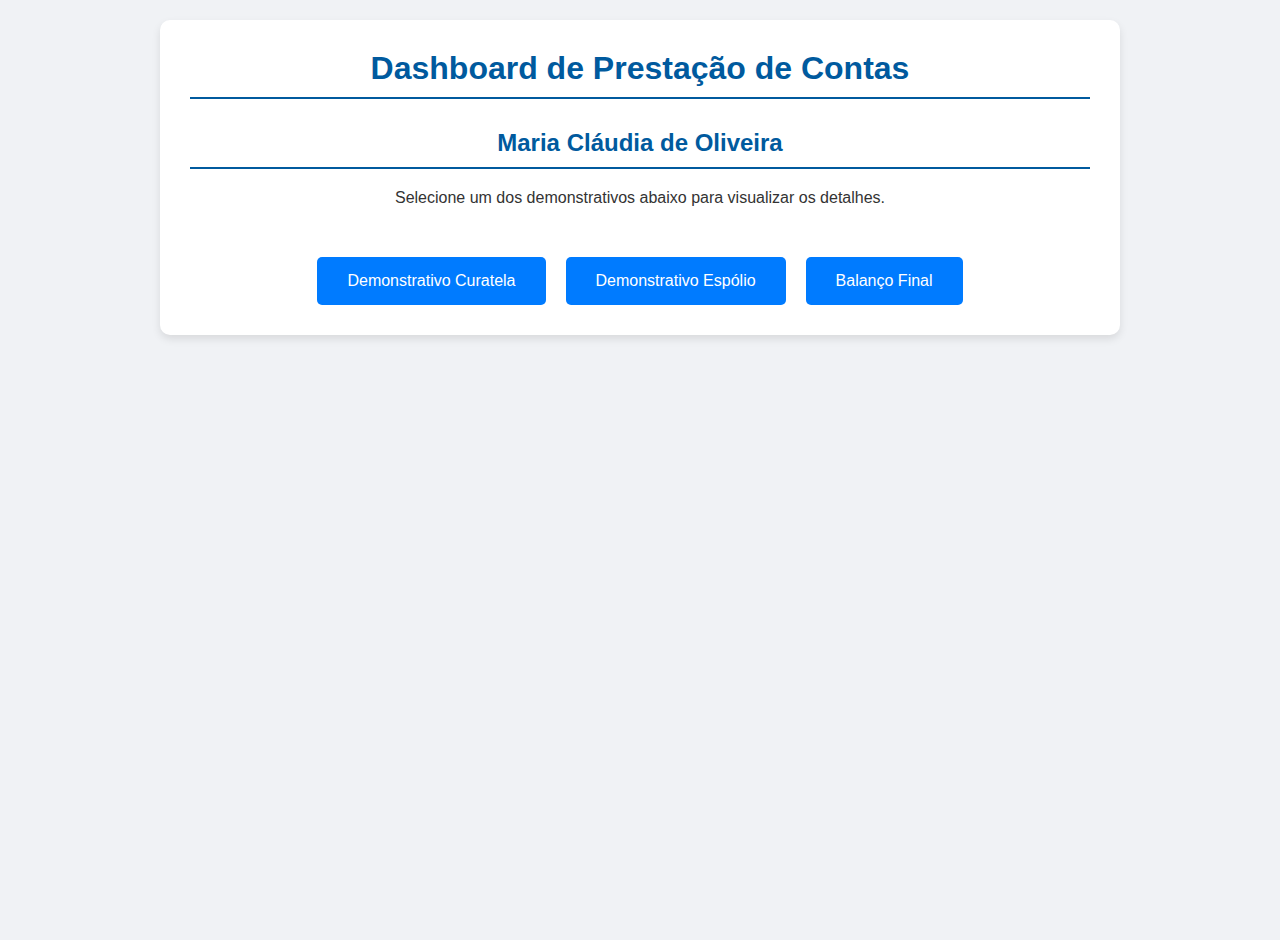
<file: index.html>
<!DOCTYPE html>
<html lang="pt-BR">
<head>
    <meta charset="UTF-8">
    <meta name="viewport" content="width=device-width, initial-scale=1.0">
    <title>Dashboard de Prestação de Contas</title>
    <link rel="stylesheet" href="style.css">
</head>
<body>
    <div class="container">
        <h1>Dashboard de Prestação de Contas</h1>
        <h2 style="text-align: center;">Maria Cláudia de Oliveira</h2>
        <p class="instruction-text">Selecione um dos demonstrativos abaixo para visualizar os detalhes.</p>
        <div class="dashboard-buttons">
            <a href="demonstrativo_curatela.html" class="btn">Demonstrativo Curatela</a>
            <a href="demonstrativo_espolio.html" class="btn">Demonstrativo Espólio</a>
            <a href="balanco_final.html" class="btn">Balanço Final</a>
        </div>
    </div>
</body>
</html>
</file>
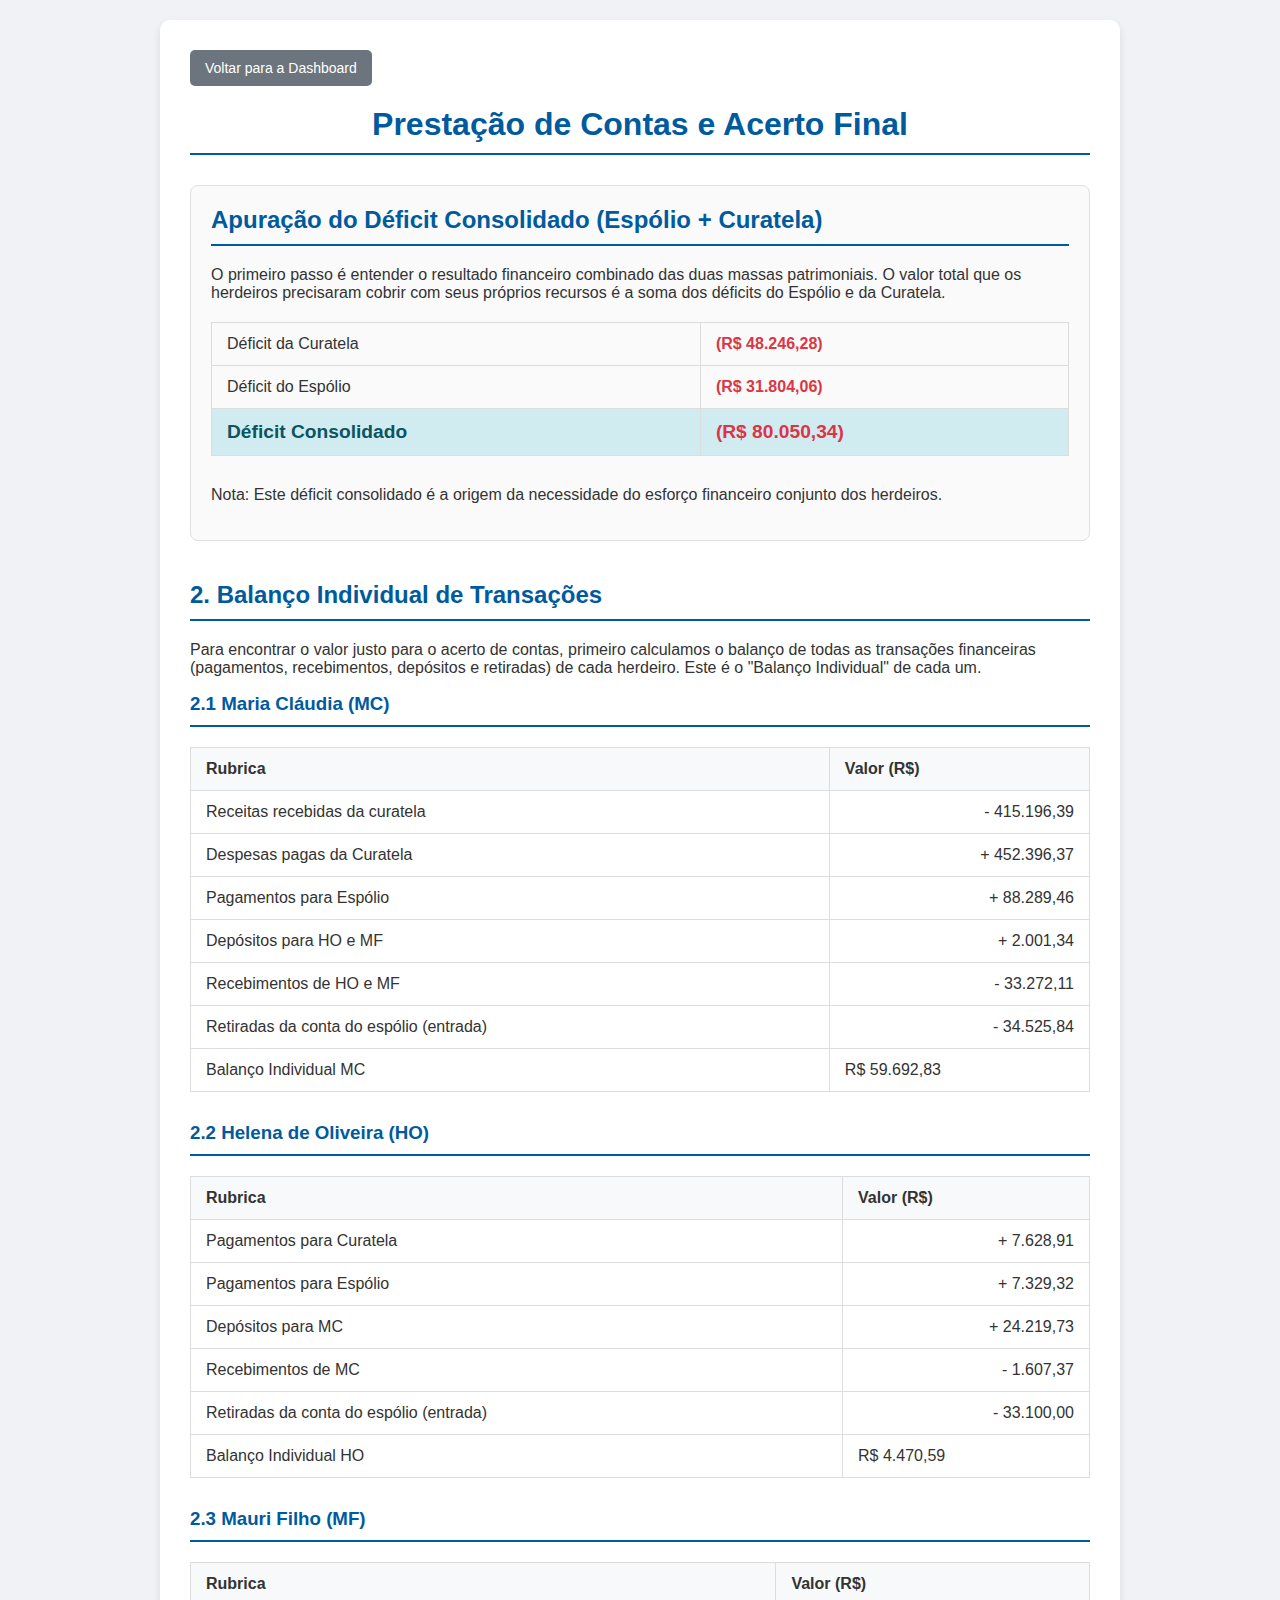
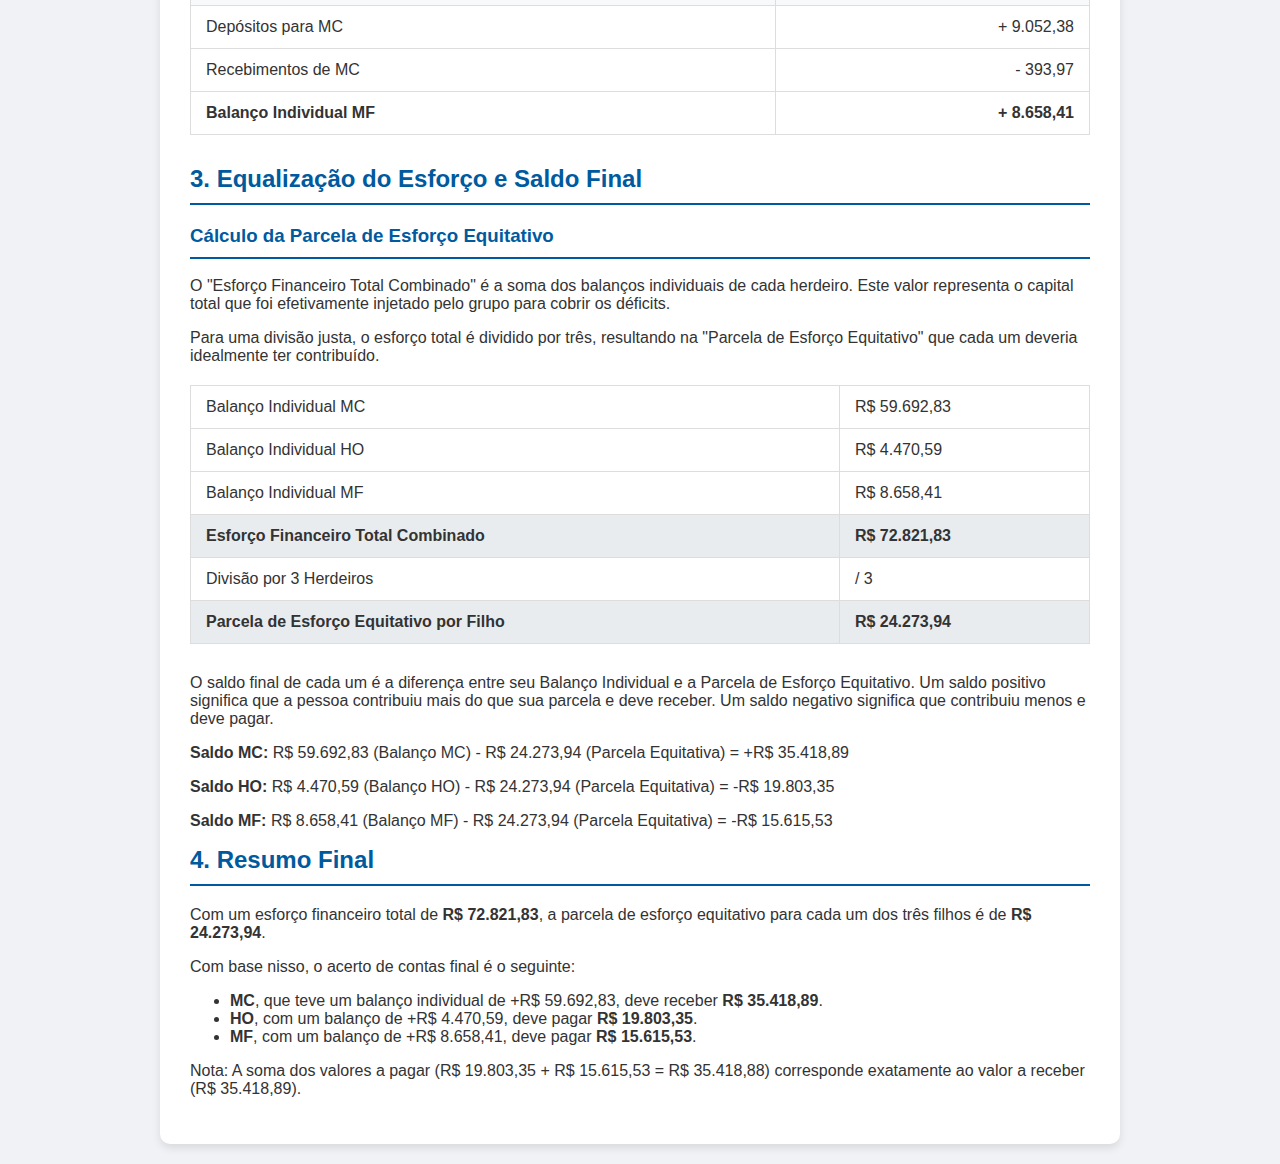
<file: balanco_final.html>
<!DOCTYPE html>
<html lang="pt-BR">
<head>
    <meta charset="UTF-8">
    <meta name="viewport" content="width=device-width, initial-scale=1.0">
    <title>Consolidação Final de Contas - Espólio e Curatela</title>
    <link rel="stylesheet" href="style.css">
</head>
<body>
    <div class="container">
        <a href="index.html" class="back-button">Voltar para a Dashboard</a>
        <h1>Prestação de Contas e Acerto Final</h1>

        <div class="section-container">
            <h2>Apuração do Déficit Consolidado (Espólio + Curatela)</h2>
            <p>O primeiro passo é entender o resultado financeiro combinado das duas massas patrimoniais. O valor total que os herdeiros precisaram cobrir com seus próprios recursos é a soma dos déficits do Espólio e da Curatela.</p>
            <table>
                <tr>
                    <td>Déficit da Curatela</td>
                    <td class="value negative">(R$ 48.246,28)</td>
                </tr>
                <tr>
                    <td>Déficit do Espólio</td>
                    <td class="value negative">(R$ 31.804,06)</td>
                </tr>
                <tr class="total-row final-balance">
                    <td><b>Déficit Consolidado</b></td>
                    <td class="value negative"><b>(R$ 80.050,34)</b></td>
                </tr>
            </table>
            <p class="note">Nota: Este déficit consolidado é a origem da necessidade do esforço financeiro conjunto dos herdeiros.</p>
        </div>

        <section>
            <h2>2. Balanço Individual de Transações</h2>
            <p>Para encontrar o valor justo para o acerto de contas, primeiro calculamos o balanço de todas as transações financeiras (pagamentos, recebimentos, depósitos e retiradas) de cada herdeiro. Este é o "Balanço Individual" de cada um.</p>

            <h3>2.1 Maria Cláudia (MC)</h3>
            <table>
                <thead>
                    <tr>
                        <th>Rubrica</th>
                        <th>Valor (R$)</th>
                    </tr>
                </thead>
                <tbody>
                    <tr><td>Receitas recebidas da curatela</td><td class="currency">- 415.196,39</td></tr>
                    <tr><td>Despesas pagas da Curatela</td><td class="currency">+ 452.396,37</td></tr>
                    <tr><td>Pagamentos para Espólio</td><td class="currency">+ 88.289,46</td></tr>
                    <tr><td>Depósitos para HO e MF</td><td class="currency">+ 2.001,34</td></tr>
                    <tr><td>Recebimentos de HO e MF</td><td class="currency">- 33.272,11</td></tr>
                    <tr><td>Retiradas da conta do espólio (entrada)</td><td class="currency">- 34.525,84</td></tr>
                    <tr class="subtotal">
                    <td>Balanço Individual MC</td>
                    <td class="value">R$ 59.692,83</td>
                    </tr>
                </tbody>
            </table>

            <h3>2.2 Helena de Oliveira (HO)</h3>
            <table>
                <thead>
                    <tr>
                        <th>Rubrica</th>
                        <th>Valor (R$)</th>
                    </tr>
                </thead>
                <tbody>
                    <tr><td>Pagamentos para Curatela</td><td class="currency">+ 7.628,91</td></tr>
                    <tr><td>Pagamentos para Espólio</td><td class="currency">+ 7.329,32</td></tr>
                    <tr><td>Depósitos para MC</td><td class="currency">+ 24.219,73</td></tr>
                    <tr><td>Recebimentos de MC</td><td class="currency">- 1.607,37</td></tr>
                    <tr><td>Retiradas da conta do espólio (entrada)</td><td class="currency">- 33.100,00</td></tr>
                    <tr class="subtotal">
                    <td>Balanço Individual HO</td>
                    <td class="value">R$ 4.470,59</td>
                    </tr>
                </tbody>
            </table>

            <h3>2.3 Mauri Filho (MF)</h3>
            <table>
                <thead>
                    <tr>
                        <th>Rubrica</th>
                        <th>Valor (R$)</th>
                    </tr>
                </thead>
                <tbody>
                    <tr><td>Depósitos para MC</td><td class="currency">+ 9.052,38</td></tr>
                    <tr><td>Recebimentos de MC</td><td class="currency">- 393,97</td></tr>
                    <tr class="subtotal">
                        <td><strong>Balanço Individual MF</strong></td>
                        <td class="currency"><strong>+ 8.658,41</strong></td>
                    </tr>
                </tbody>
            </table>
        </section>

        <section>
            <h2>3. Equalização do Esforço e Saldo Final</h2>
            <h3>Cálculo da Parcela de Esforço Equitativo</h3>
            <p>O "Esforço Financeiro Total Combinado" é a soma dos balanços individuais de cada herdeiro. Este valor representa o capital total que foi efetivamente injetado pelo grupo para cobrir os déficits.</p>
            <p>Para uma divisão justa, o esforço total é dividido por três, resultando na "Parcela de Esforço Equitativo" que cada um deveria idealmente ter contribuído.</p>
            <table>
                <tr>
                    <td>Balanço Individual MC</td>
                    <td class="value">R$ 59.692,83</td>
                </tr>
                <tr>
                    <td>Balanço Individual HO</td>
                    <td class="value">R$ 4.470,59</td>
                </tr>
                <tr>
                    <td>Balanço Individual MF</td>
                    <td class="value">R$ 8.658,41</td>
                </tr>
                <tr class="total-row">
                    <td><b>Esforço Financeiro Total Combinado</b></td>
                    <td class="value"><b>R$ 72.821,83</b></td>
                </tr>
                <tr>
                    <td>Divisão por 3 Herdeiros</td>
                    <td class="value">/ 3</td>
                </tr>
                <tr class="total-row">
                    <td><b>Parcela de Esforço Equitativo por Filho</b></td>
                    <td class="value"><b>R$ 24.273,94</b></td>
                </tr>
            </table>

            <p>O saldo final de cada um é a diferença entre seu Balanço Individual e a Parcela de Esforço Equitativo. Um saldo positivo significa que a pessoa contribuiu mais do que sua parcela e deve receber. Um saldo negativo significa que contribuiu menos e deve pagar.</p>

            <div class="calculation-summary">
                <p><b>Saldo MC:</b> <span class="currency">R$ 59.692,83</span> (Balanço MC) - <span class="currency">R$ 24.273,94</span> (Parcela Equitativa) = <span class="currency positive">+R$ 35.418,89</span></p>
                <p><b>Saldo HO:</b> <span class="currency">R$ 4.470,59</span> (Balanço HO) - <span class="currency">R$ 24.273,94</span> (Parcela Equitativa) = <span class="currency negative">-R$ 19.803,35</span></p>
                <p><b>Saldo MF:</b> <span class="currency">R$ 8.658,41</span> (Balanço MF) - <span class="currency">R$ 24.273,94</span> (Parcela Equitativa) = <span class="currency negative">-R$ 15.615,53</span></p>
            </div>
        </section>

        <section>
            <h2>4. Resumo Final</h2>
                <p>Com um esforço financeiro total de <strong>R$ 72.821,83</strong>, a parcela de esforço equitativo para cada um dos três filhos é de <strong>R$ 24.273,94</strong>.</p>
                <p>Com base nisso, o acerto de contas final é o seguinte:</p>
                <ul>
                    <li><strong>MC</strong>, que teve um balanço individual de +R$ 59.692,83, deve receber <strong>R$ 35.418,89</strong>.</li>
                    <li><strong>HO</strong>, com um balanço de +R$ 4.470,59, deve pagar <strong>R$ 19.803,35</strong>.</li>
                    <li><strong>MF</strong>, com um balanço de +R$ 8.658,41, deve pagar <strong>R$ 15.615,53</strong>.</li>
                </ul>
                <p class="note">Nota: A soma dos valores a pagar (R$ 19.803,35 + R$ 15.615,53 = R$ 35.418,88) corresponde exatamente ao valor a receber (R$ 35.418,89).</p>
        </section>

    </div>
</body>
</html>
</file>
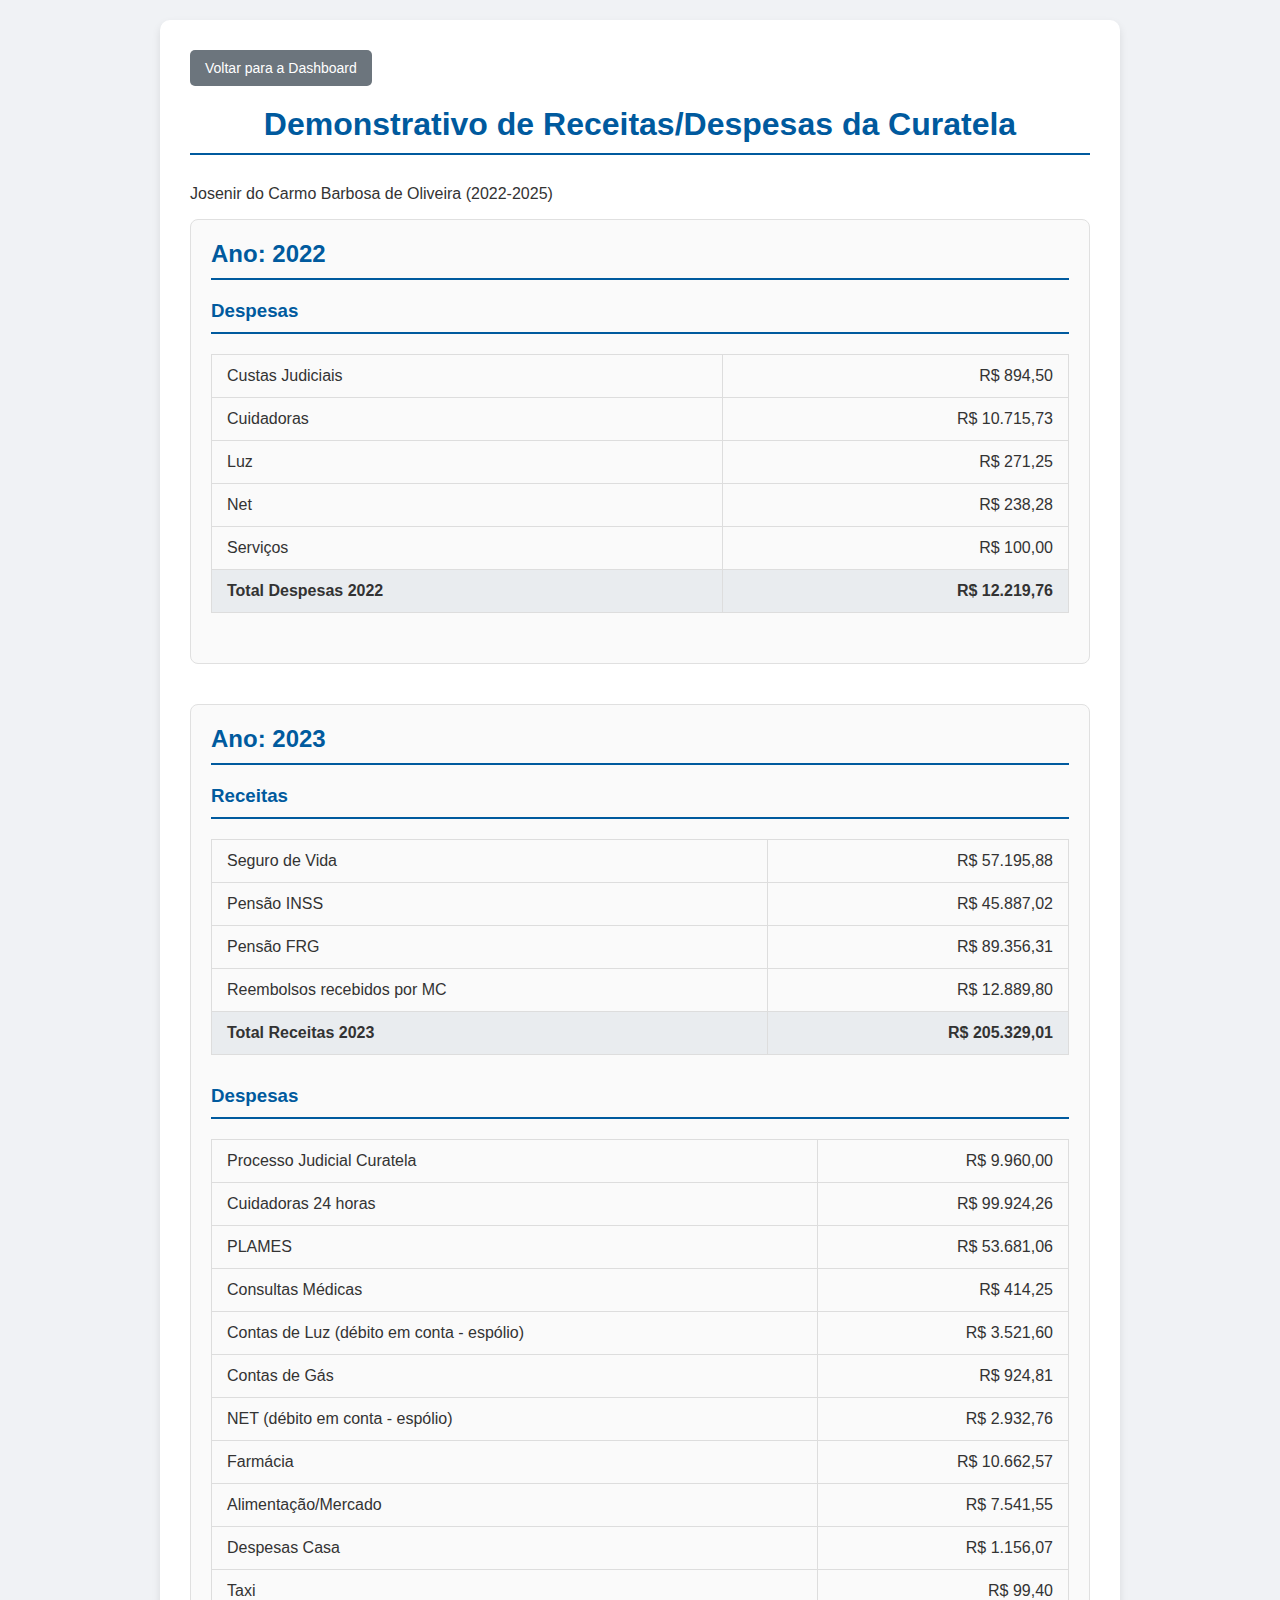
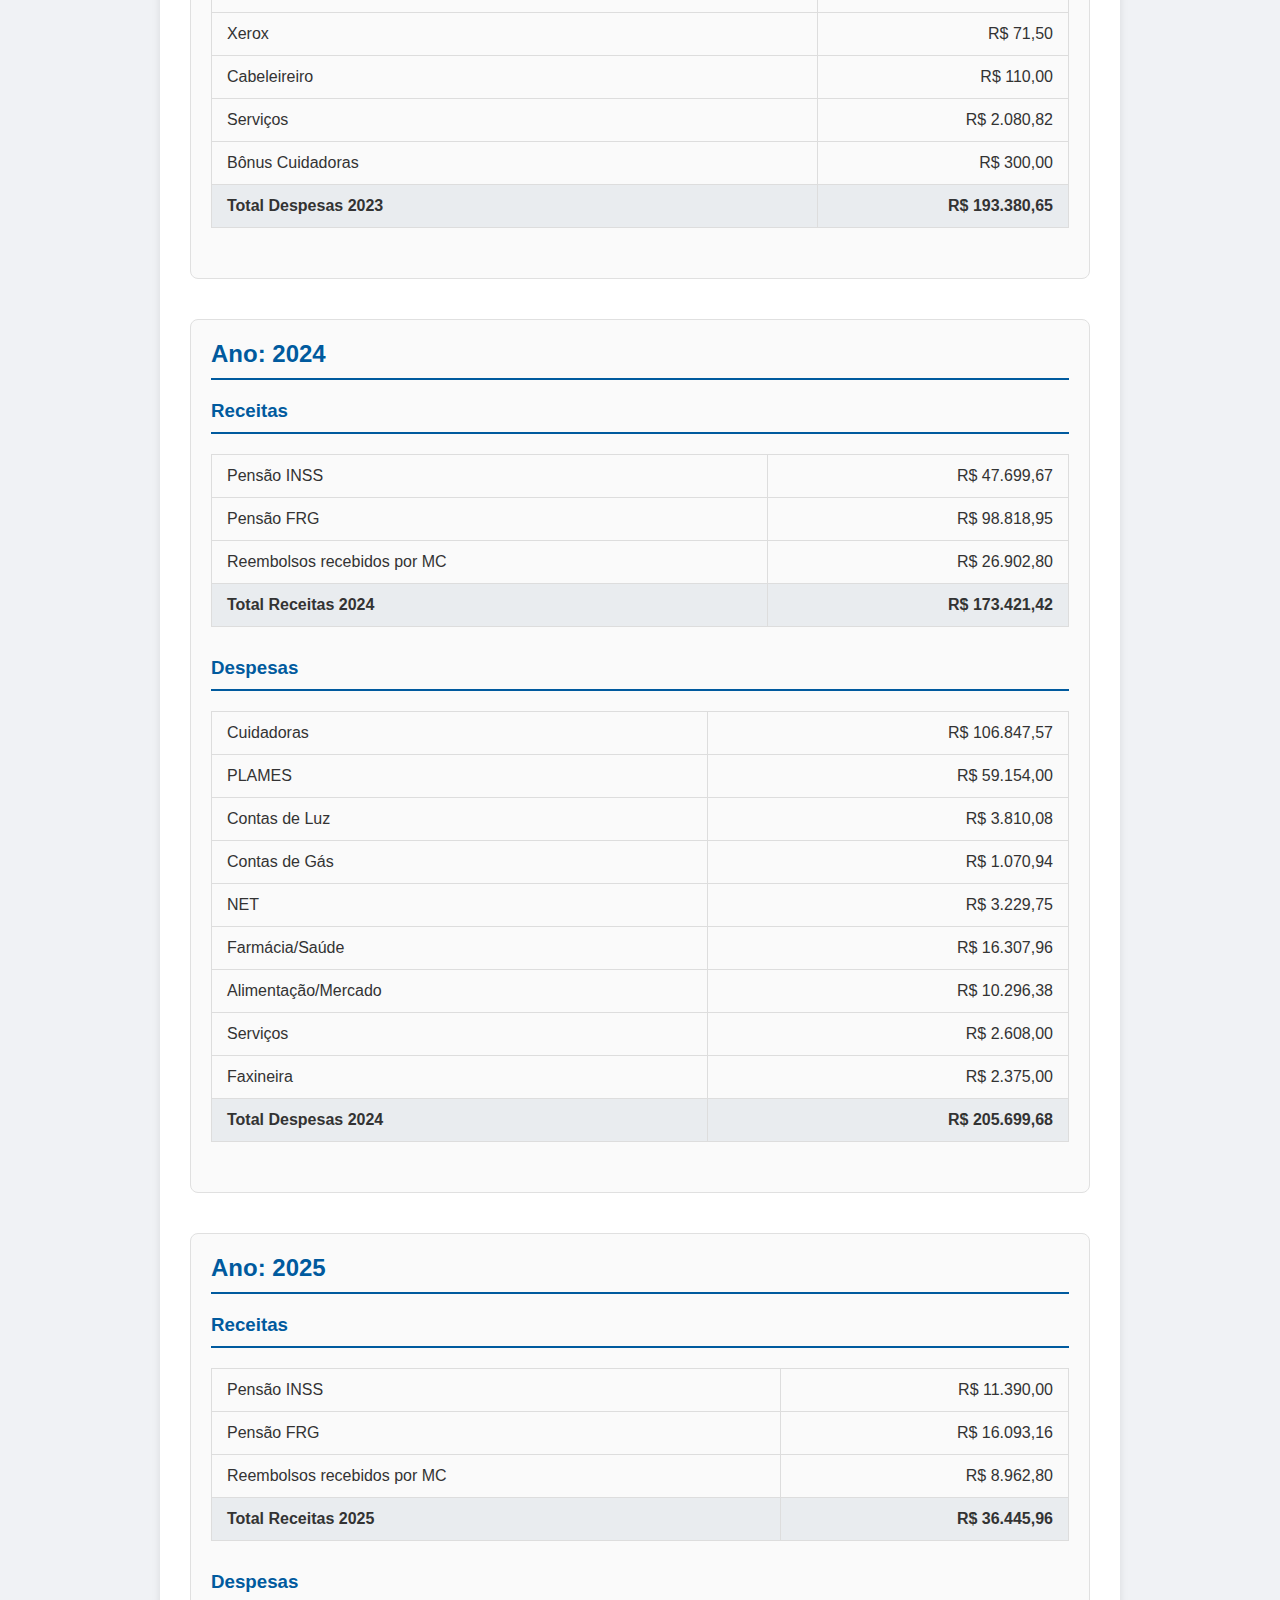
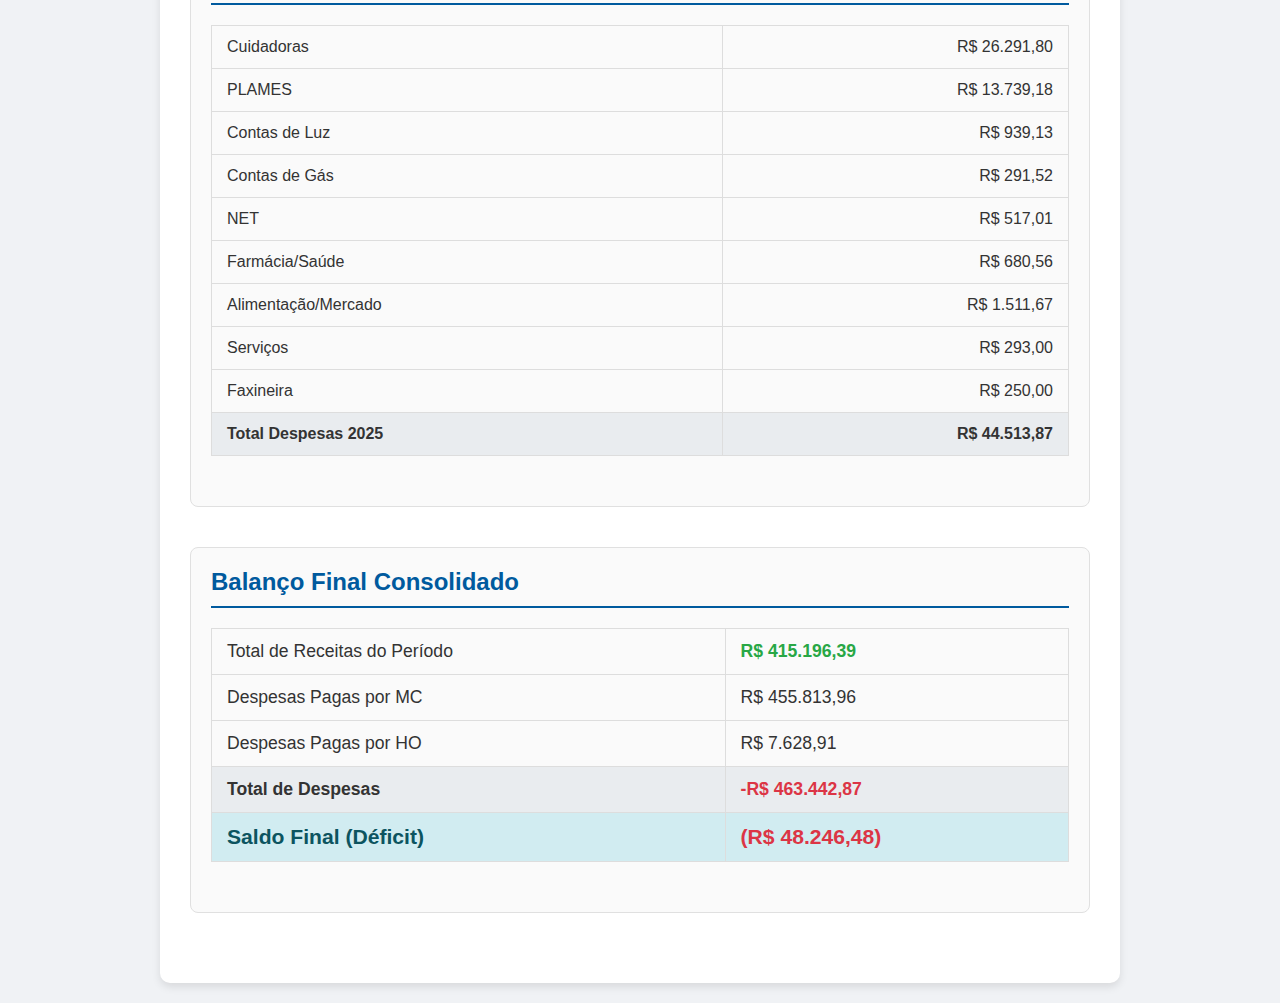
<file: demonstrativo_curatela.html>
<!DOCTYPE html>
<html lang="pt-BR">
<head>
    <meta charset="UTF-8">
    <meta name="viewport" content="width=device-width, initial-scale=1.0">
    <title>Demonstrativo - Curatela</title>
    <link rel="stylesheet" href="style.css">
</head>
<body>
    <div class="container">
        <a href="index.html" class="back-button">Voltar para a Dashboard</a>
        <h1>Demonstrativo de Receitas/Despesas da Curatela</h1>
        <p>Josenir do Carmo Barbosa de Oliveira (2022-2025)</p>

        <div class="year-section">
            <h2>Ano: 2022</h2>
            <h3>Despesas</h3>
            <table>
                <tr><td>Custas Judiciais</td><td class="currency">R$ 894,50</td></tr>
                <tr><td>Cuidadoras</td><td class="currency">R$ 10.715,73</td></tr>
                <tr><td>Luz</td><td class="currency">R$ 271,25</td></tr>
                <tr><td>Net</td><td class="currency">R$ 238,28</td></tr>
                <tr><td>Serviços</td><td class="currency">R$ 100,00</td></tr>
                <tr class="total-row"><td><b>Total Despesas 2022</b></td><td class="currency"><b>R$ 12.219,76</b></td></tr>
            </table>
        </div>

        <div class="year-section">
            <h2>Ano: 2023</h2>
            <h3>Receitas</h3>
            <table>
                <tr><td>Seguro de Vida</td><td class="currency">R$ 57.195,88</td></tr>
                <tr><td>Pensão INSS</td><td class="currency">R$ 45.887,02</td></tr>
                <tr><td>Pensão FRG</td><td class="currency">R$ 89.356,31</td></tr>
                <tr><td>Reembolsos recebidos por MC</td><td class="currency">R$ 12.889,80</td></tr>
                <tr class="total-row"><td><b>Total Receitas 2023</b></td><td class="currency"><b>R$ 205.329,01</b></td></tr>
            </table>
            <h3>Despesas</h3>
            <table>
                <tr><td>Processo Judicial Curatela</td><td class="currency">R$ 9.960,00</td></tr>
                <tr><td>Cuidadoras 24 horas</td><td class="currency">R$ 99.924,26</td></tr>
                <tr><td>PLAMES</td><td class="currency">R$ 53.681,06</td></tr>
                <tr><td>Consultas Médicas</td><td class="currency">R$ 414,25</td></tr>
                <tr><td>Contas de Luz <span class="note">(débito em conta - espólio)</span></td><td class="currency">R$ 3.521,60</td></tr>
                <tr><td>Contas de Gás</td><td class="currency">R$ 924,81</td></tr>
                <tr><td>NET <span class="note">(débito em conta - espólio)</span></td><td class="currency">R$ 2.932,76</td></tr>
                <tr><td>Farmácia</td><td class="currency">R$ 10.662,57</td></tr>
                <tr><td>Alimentação/Mercado</td><td class="currency">R$ 7.541,55</td></tr>
                <tr><td>Despesas Casa</td><td class="currency">R$ 1.156,07</td></tr>
                <tr><td>Taxi</td><td class="currency">R$ 99,40</td></tr>
                <tr><td>Xerox</td><td class="currency">R$ 71,50</td></tr>
                <tr><td>Cabeleireiro</td><td class="currency">R$ 110,00</td></tr>
                <tr><td>Serviços</td><td class="currency">R$ 2.080,82</td></tr>
                <tr><td>Bônus Cuidadoras</td><td class="currency">R$ 300,00</td></tr>
                <tr class="total-row"><td><b>Total Despesas 2023</b></td><td class="currency"><b>R$ 193.380,65</b></td></tr>
            </table>
        </div>

        <div class="year-section">
            <h2>Ano: 2024</h2>
            <h3>Receitas</h3>
            <table>
                <tr><td>Pensão INSS</td><td class="currency">R$ 47.699,67</td></tr>
                <tr><td>Pensão FRG</td><td class="currency">R$ 98.818,95</td></tr>
                <tr><td>Reembolsos recebidos por MC</td><td class="currency">R$ 26.902,80</td></tr>
                <tr class="total-row"><td><b>Total Receitas 2024</b></td><td class="currency"><b>R$ 173.421,42</b></td></tr>
            </table>
            <h3>Despesas</h3>
            <table>
                <tr><td>Cuidadoras</td><td class="currency">R$ 106.847,57</td></tr>
                <tr><td>PLAMES</td><td class="currency">R$ 59.154,00</td></tr>
                <tr><td>Contas de Luz</td><td class="currency">R$ 3.810,08</td></tr>
                <tr><td>Contas de Gás</td><td class="currency">R$ 1.070,94</td></tr>
                <tr><td>NET</td><td class="currency">R$ 3.229,75</td></tr>
                <tr><td>Farmácia/Saúde</td><td class="currency">R$ 16.307,96</td></tr>
                <tr><td>Alimentação/Mercado</td><td class="currency">R$ 10.296,38</td></tr>
                <tr><td>Serviços</td><td class="currency">R$ 2.608,00</td></tr>
                <tr><td>Faxineira</td><td class="currency">R$ 2.375,00</td></tr>
                <tr class="total-row"><td><b>Total Despesas 2024</b></td><td class="currency"><b>R$ 205.699,68</b></td></tr>
            </table>
        </div>

        <div class="year-section">
            <h2>Ano: 2025</h2>
            <h3>Receitas</h3>
            <table>
                <tr><td>Pensão INSS</td><td class="currency">R$ 11.390,00</td></tr>
                <tr><td>Pensão FRG</td><td class="currency">R$ 16.093,16</td></tr>
                <tr><td>Reembolsos recebidos por MC</td><td class="currency">R$ 8.962,80</td></tr>
                <tr class="total-row"><td><b>Total Receitas 2025</b></td><td class="currency"><b>R$ 36.445,96</b></td></tr>
            </table>
            <h3>Despesas</h3>
            <table>
                <tr><td>Cuidadoras</td><td class="currency">R$ 26.291,80</td></tr>
                <tr><td>PLAMES</td><td class="currency">R$ 13.739,18</td></tr>
                <tr><td>Contas de Luz</td><td class="currency">R$ 939,13</td></tr>
                <tr><td>Contas de Gás</td><td class="currency">R$ 291,52</td></tr>
                <tr><td>NET</td><td class="currency">R$ 517,01</td></tr>
                <tr><td>Farmácia/Saúde</td><td class="currency">R$ 680,56</td></tr>
                <tr><td>Alimentação/Mercado</td><td class="currency">R$ 1.511,67</td></tr>
                <tr><td>Serviços</td><td class="currency">R$ 293,00</td></tr>
                <tr><td>Faxineira</td><td class="currency">R$ 250,00</td></tr>
                <tr class="total-row"><td><b>Total Despesas 2025</b></td><td class="currency"><b>R$ 44.513,87</b></td></tr>
            </table>
        </div>

        <div class="section-container summary-section">
            <h2>Balanço Final Consolidado</h2>
            <table>
                <tr>
                    <td>Total de Receitas do Período</td>
                    <td class="value positive">R$ 415.196,39</td>
                </tr>
                <tr>
                    <td>Despesas Pagas por MC</td>
                    <td class="value">R$ 455.813,96</td>
                </tr>
                <tr>
                    <td>Despesas Pagas por HO</td>
                    <td class="value">R$ 7.628,91</td>
                </tr>
                <tr class="total-row">
                    <td><b>Total de Despesas</b></td>
                    <td class="value negative"><b>-R$ 463.442,87</b></td>
                </tr>
                <tr class="total-row final-balance">
                    <td><b>Saldo Final (Déficit)</b></td>
                    <td class="value negative"><b>(R$ 48.246,48)</b></td>
                </tr>
            </table>
        </div>

    </div>
</body>
</html>
</file>
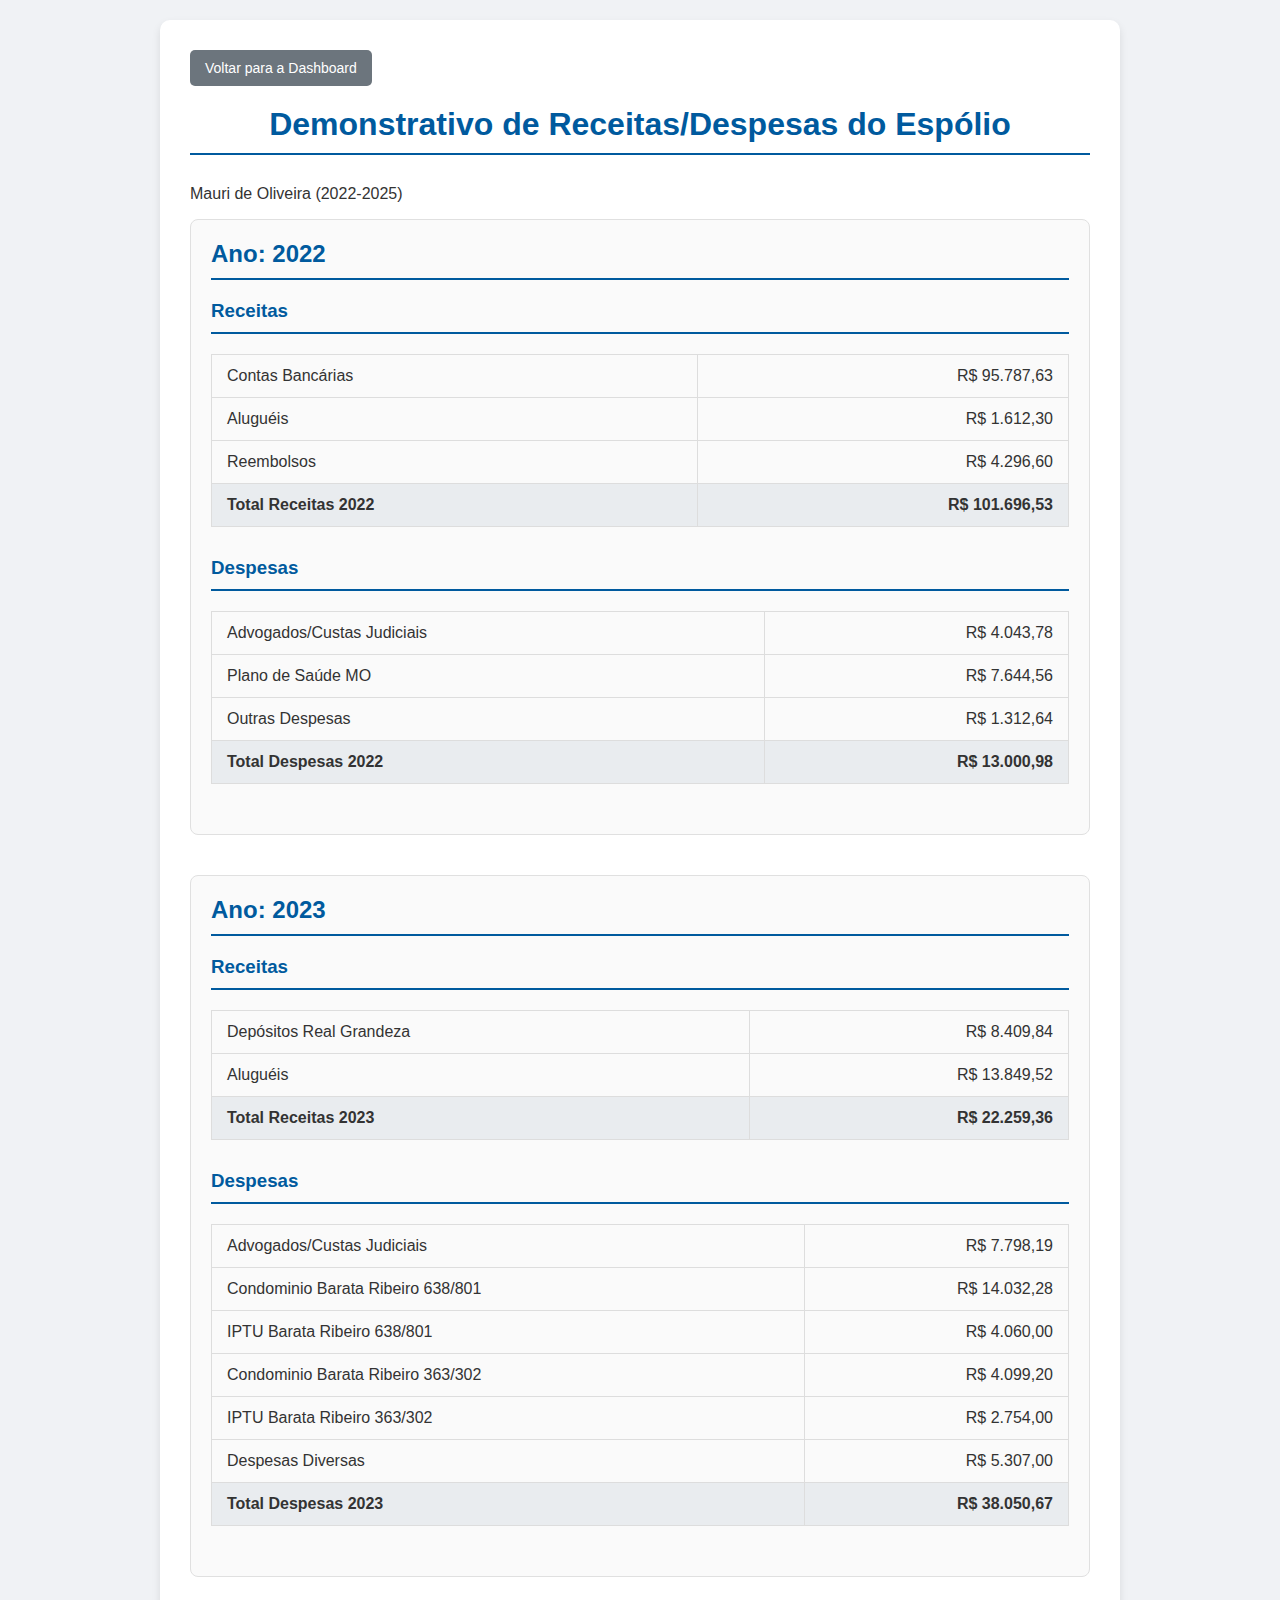
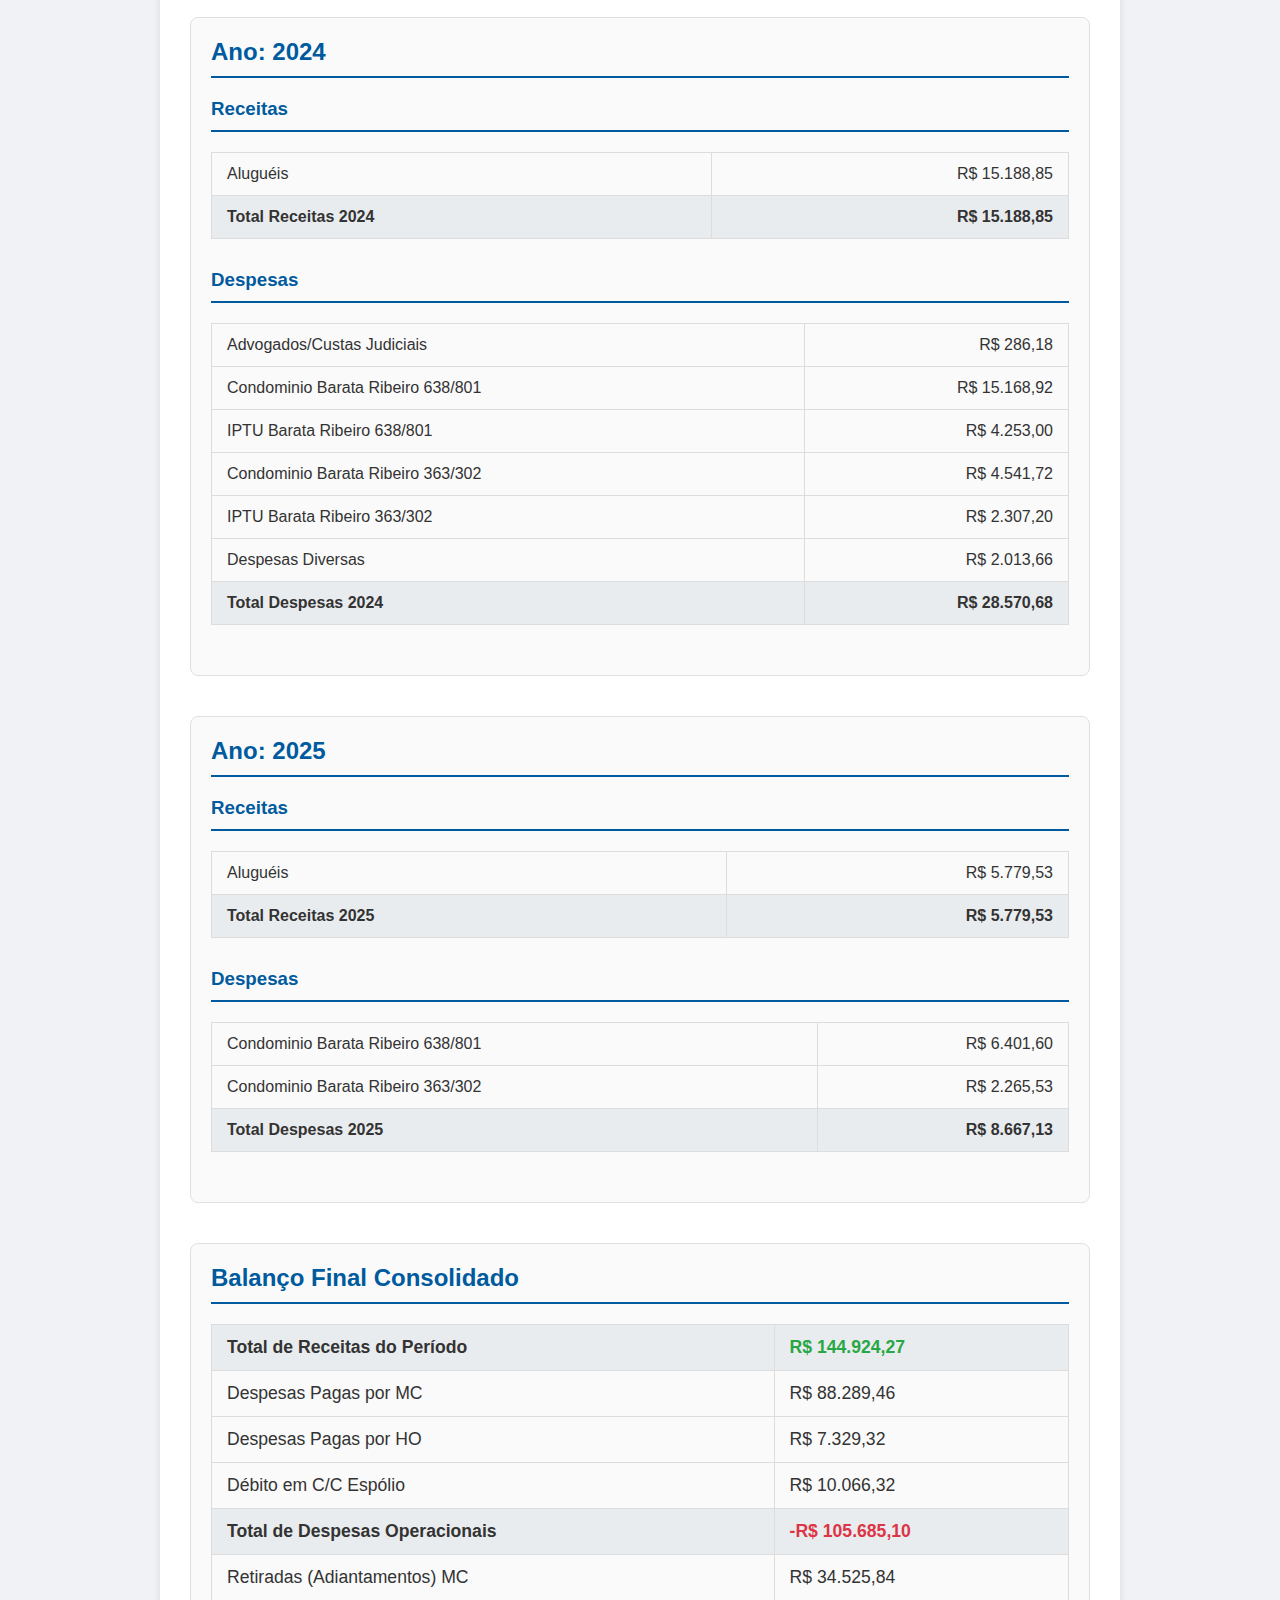
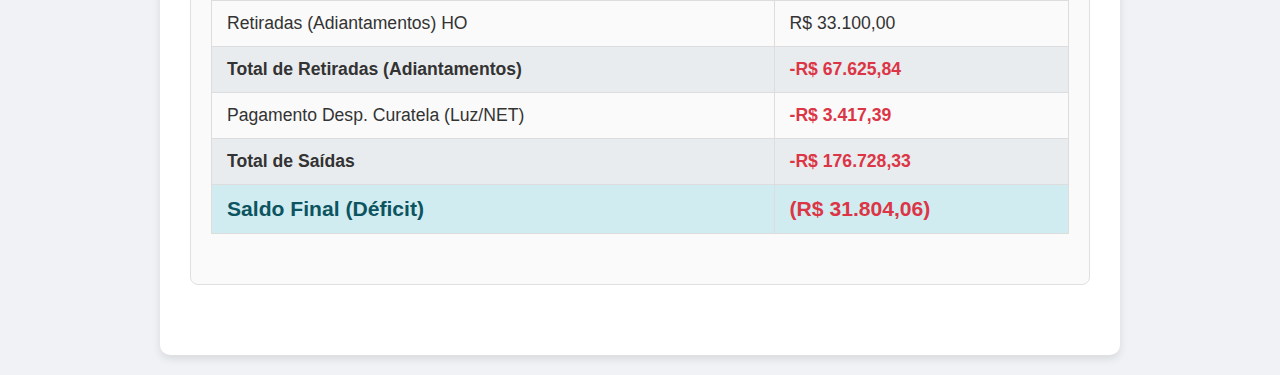
<file: demonstrativo_espolio.html>
<!DOCTYPE html>
<html lang="pt-BR">
<head>
    <meta charset="UTF-8">
    <meta name="viewport" content="width=device-width, initial-scale=1.0">
    <title>Demonstrativo - Espólio</title>
    <link rel="stylesheet" href="style.css">
</head>
<body>
    <div class="container">
        <a href="index.html" class="back-button">Voltar para a Dashboard</a>
        <h1>Demonstrativo de Receitas/Despesas do Espólio</h1>
        <p>Mauri de Oliveira (2022-2025)</p>

        <div class="year-section">
            <h2>Ano: 2022</h2>
            <h3>Receitas</h3>
            <table>
                <tr><td>Contas Bancárias</td><td class="currency">R$ 95.787,63</td></tr>
                <tr><td>Aluguéis</td><td class="currency">R$ 1.612,30</td></tr>
                <tr><td>Reembolsos</td><td class="currency">R$ 4.296,60</td></tr>
                <tr class="total-row"><td><b>Total Receitas 2022</b></td><td class="currency"><b>R$ 101.696,53</b></td></tr>
            </table>
            <h3>Despesas</h3>
            <table>
                <tr><td>Advogados/Custas Judiciais</td><td class="currency">R$ 4.043,78</td></tr>
                <tr><td>Plano de Saúde MO</td><td class="currency">R$ 7.644,56</td></tr>
                <tr><td>Outras Despesas</td><td class="currency">R$ 1.312,64</td></tr>
                <tr class="total-row"><td><b>Total Despesas 2022</b></td><td class="currency"><b>R$ 13.000,98</b></td></tr>
            </table>
        </div>

        <div class="year-section">
            <h2>Ano: 2023</h2>
            <h3>Receitas</h3>
            <table>
                <tr><td>Depósitos Real Grandeza</td><td class="currency">R$ 8.409,84</td></tr>
                <tr><td>Aluguéis</td><td class="currency">R$ 13.849,52</td></tr>
                <tr class="total-row"><td><b>Total Receitas 2023</b></td><td class="currency"><b>R$ 22.259,36</b></td></tr>
            </table>
            <h3>Despesas</h3>
            <table>
                <tr><td>Advogados/Custas Judiciais</td><td class="currency">R$ 7.798,19</td></tr>
                <tr><td>Condominio Barata Ribeiro 638/801</td><td class="currency">R$ 14.032,28</td></tr>
                <tr><td>IPTU Barata Ribeiro 638/801</td><td class="currency">R$ 4.060,00</td></tr>
                <tr><td>Condominio Barata Ribeiro 363/302</td><td class="currency">R$ 4.099,20</td></tr>
                <tr><td>IPTU Barata Ribeiro 363/302</td><td class="currency">R$ 2.754,00</td></tr>
                <tr><td>Despesas Diversas</td><td class="currency">R$ 5.307,00</td></tr>
                <tr class="total-row"><td><b>Total Despesas 2023</b></td><td class="currency"><b>R$ 38.050,67</b></td></tr>
            </table>
        </div>

        <div class="year-section">
            <h2>Ano: 2024</h2>
            <h3>Receitas</h3>
            <table>
                <tr><td>Aluguéis</td><td class="currency">R$ 15.188,85</td></tr>
                <tr class="total-row"><td><b>Total Receitas 2024</b></td><td class="currency"><b>R$ 15.188,85</b></td></tr>
            </table>
            <h3>Despesas</h3>
            <table>
                <tr><td>Advogados/Custas Judiciais</td><td class="currency">R$ 286,18</td></tr>
                <tr><td>Condominio Barata Ribeiro 638/801</td><td class="currency">R$ 15.168,92</td></tr>
                <tr><td>IPTU Barata Ribeiro 638/801</td><td class="currency">R$ 4.253,00</td></tr>
                <tr><td>Condominio Barata Ribeiro 363/302</td><td class="currency">R$ 4.541,72</td></tr>
                <tr><td>IPTU Barata Ribeiro 363/302</td><td class="currency">R$ 2.307,20</td></tr>
                <tr><td>Despesas Diversas</td><td class="currency">R$ 2.013,66</td></tr>
                <tr class="total-row"><td><b>Total Despesas 2024</b></td><td class="currency"><b>R$ 28.570,68</b></td></tr>
            </table>
        </div>

        <div class="year-section">
            <h2>Ano: 2025</h2>
            <h3>Receitas</h3>
            <table>
                <tr><td>Aluguéis</td><td class="currency">R$ 5.779,53</td></tr>
                <tr class="total-row"><td><b>Total Receitas 2025</b></td><td class="currency"><b>R$ 5.779,53</b></td></tr>
            </table>
            <h3>Despesas</h3>
            <table>
                <tr><td>Condominio Barata Ribeiro 638/801</td><td class="currency">R$ 6.401,60</td></tr>
                <tr><td>Condominio Barata Ribeiro 363/302</td><td class="currency">R$ 2.265,53</td></tr>
                <tr class="total-row"><td><b>Total Despesas 2025</b></td><td class="currency"><b>R$ 8.667,13</b></td></tr>
            </table>
        </div>

        <div class="section-container summary-section">
            <h2>Balanço Final Consolidado</h2>
            <table>
                <tr class="total-row">
                    <td><b>Total de Receitas do Período</b></td>
                    <td class="value positive"><b>R$ 144.924,27</b></td>
                </tr>
                <tr>
                    <td>Despesas Pagas por MC</td>
                    <td class="value">R$ 88.289,46</td>
                </tr>
                <tr>
                    <td>Despesas Pagas por HO</td>
                    <td class="value">R$ 7.329,32</td>
                </tr>
                <tr>
                    <td>Débito em C/C Espólio</td>
                    <td class="value">R$ 10.066,32</td>
                </tr>
                <tr class="total-row">
                    <td><b>Total de Despesas Operacionais</b></td>
                    <td class="value negative"><b>-R$ 105.685,10</b></td>
                </tr>
                <tr>
                    <td>Retiradas (Adiantamentos) MC</td>
                    <td class="value">R$ 34.525,84</td>
                </tr>
                <tr>
                    <td>Retiradas (Adiantamentos) HO</td>
                    <td class="value">R$ 33.100,00</td>
                </tr>
                <tr class="total-row">
                    <td><b>Total de Retiradas (Adiantamentos)</b></td>
                    <td class="value negative"><b>-R$ 67.625,84</b></td>
                </tr>

                <tr>
                    <td>Pagamento Desp. Curatela (Luz/NET)</td>
                    <td class="value negative">-R$ 3.417,39</td>
                </tr>
                <tr class="total-row">
                    <td><b>Total de Saídas</b></td>
                    <td class="value negative"><b>-R$ 176.728,33</b></td>
                </tr>
                <tr class="total-row final-balance">
                    <td><b>Saldo Final (Déficit)</b></td>
                    <td class="value negative"><b>(R$ 31.804,06)</b></td>
                </tr>
            </table>
        </div>

    </div>
</body>
</html>
</file>
<file: style.css>
body {
    font-family: 'Segoe UI', Tahoma, Geneva, Verdana, sans-serif;
    background-color: #f0f2f5;
    color: #333;
    margin: 0;
    padding: 20px;
    display: flex;
    justify-content: center;
    align-items: flex-start;
    min-height: 100vh;
}

.container {
    background-color: #fff;
    padding: 30px;
    border-radius: 10px;
    box-shadow: 0 4px 8px rgba(0, 0, 0, 0.1);
    width: 100%;
    max-width: 900px;
}

h1, h2, h3 {
    color: #005a9e;
    border-bottom: 2px solid #005a9e;
    padding-bottom: 10px;
    margin-top: 0;
}

h1 {
    text-align: center;
    margin-bottom: 30px;
}

.dashboard-buttons {
    display: flex;
    justify-content: center;
    gap: 20px;
    margin-top: 50px; /* Aumentei a margem superior */
}

.instruction-text {
    text-align: center;
}

.btn {
    background-color: #007bff;
    color: white;
    padding: 15px 30px;
    text-decoration: none;
    border-radius: 5px;
    font-size: 16px;
    transition: background-color 0.3s, transform 0.2s;
    border: none;
    cursor: pointer;
    text-align: center;
}

.btn:hover {
    background-color: #0056b3;
    transform: translateY(-2px);
}

.back-button {
    display: inline-block;
    margin-bottom: 20px;
    background-color: #6c757d;
    color: white;
    padding: 10px 15px;
    text-decoration: none;
    border-radius: 5px;
    font-size: 14px;
    transition: background-color 0.3s;
}

.back-button:hover {
    background-color: #5a6268;
}

table {
    width: 100%;
    border-collapse: collapse;
    margin-top: 20px;
    margin-bottom: 30px;
}

th, td {
    padding: 12px 15px;
    border: 1px solid #ddd;
    text-align: left;
}

th {
    background-color: #f8f9fa;
    font-weight: bold;
}

.currency {
    text-align: right;
}

.total-row {
    background-color: #e9ecef;
    font-weight: bold;
}

.final-balance {
    background-color: #d1ecf1;
    color: #0c5460;
    font-size: 1.2em;
}

.value.positive {
    color: #28a745;
    font-weight: bold;
}

.value.negative {
    color: #dc3545;
    font-weight: bold;
}

.year-section, .section-container {
    margin-bottom: 40px;
    padding: 20px;
    border: 1px solid #e0e0e0;
    border-radius: 8px;
    background-color: #fafafa;
}

.summary-section table td {
    font-size: 1.1em;
}
</file>
